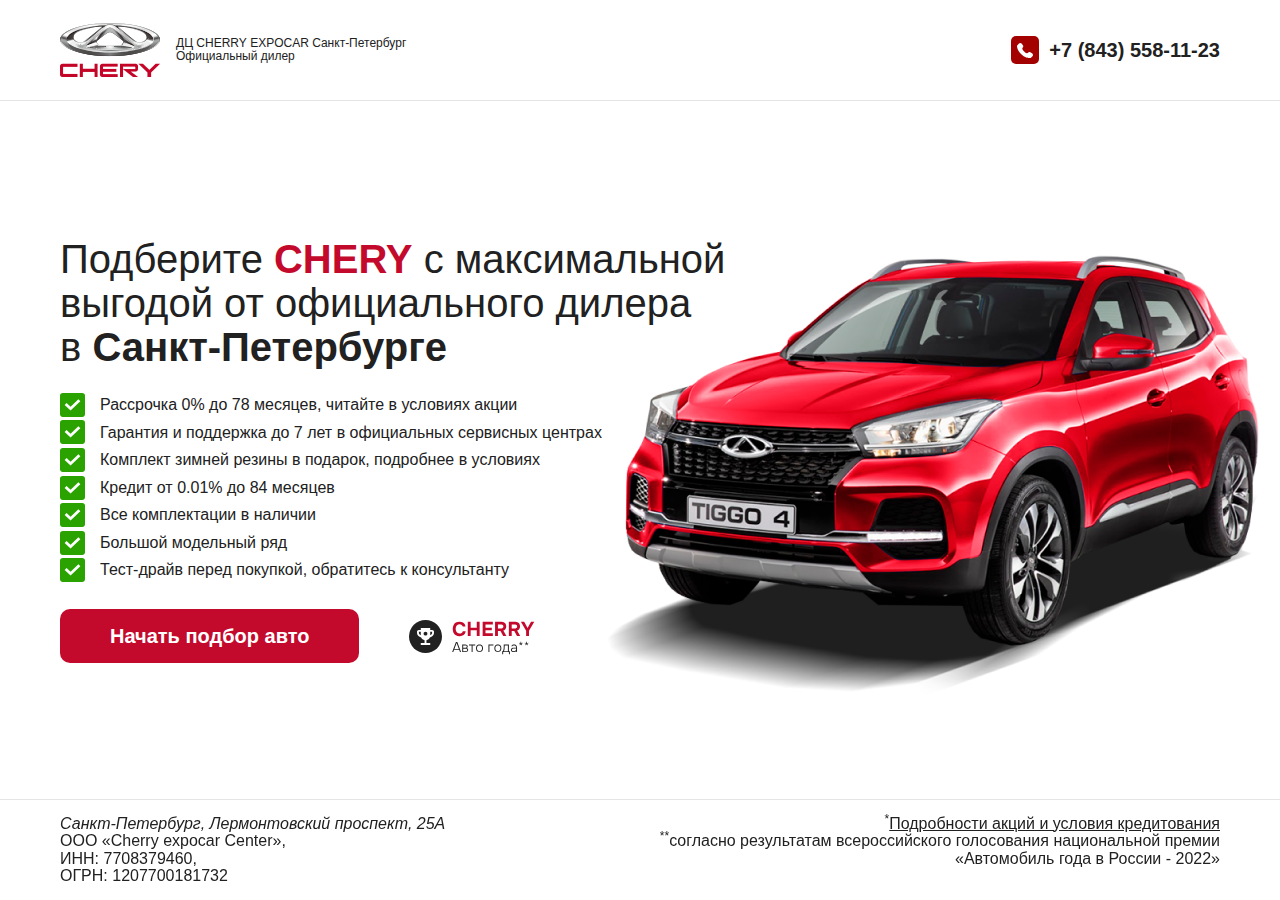
<file: index.html>
<!DOCTYPE html>
<html lang="ru">

<head>
  <meta charset="UTF-8">
  <meta name="viewport" content="width=device-width, initial-scale=1.0">
  <title>Подберите CHERY с максимальной выгодой от официального дилера в Санкт-Петербурге</title>

  <link rel="stylesheet" href="./libs/swiper-bundle.min.css">
  <link rel="stylesheet" href="./libs/simplebar.css">

  <link rel="stylesheet" href="./css/main.min.css">
  <link rel="stylesheet" href="./css/dark-theme-styles.min.css" media="(prefers-color-scheme: dark)">

</head>

<body>
  <header class="header">
    <div class="wrapper">
      <div class="header__grid">
        <a href="#" class="header__logotype">
          <img src="./img/logotype.png" alt="Логотип" width="100" loading="lazy">
        </a>
        <p class="header__description">ДЦ&nbsp;CHERRY&nbsp;EXPOCAR Санкт-Петербург
          Официальный&nbsp;дилер</p>

        <a class="header__phone" href="tel:+78435581123">
          <span class="header__phone-icon">
            <svg>
              <use href="./svg/icons-sprite.svg#icon-phone"></use>
            </svg>
          </span>

          <span class="header__phone-text">+7 (843) 558-11-23</span>
        </a>
      </div>
    </div>
  </header>
  <main>
    <section class="hero">
      <div class="wrapper">
        <div class="hero__grid">
          <div class="hero__grid-item">


            <h1 class="hero__title title">Подберите <span>CHERY</span> с максимальной выгодой от официального дилера
              в&nbsp;<b>Санкт-Петербурге</b>
            </h1>
            <ul class="hero__list">
              <li>Рассрочка 0% до 78 месяцев, читайте в условиях акции</li>
              <li>Гарантия и поддержка до 7 лет в официальных сервисных центрах</li>
              <li>Комплект зимней резины в подарок, подробнее в условиях</li>
              <li>Кредит от 0.01% до 84 месяцев</li>
              <li>Все комплектации в наличии</li>
              <li>Большой модельный ряд</li>
              <li>Тест-драйв перед покупкой, обратитесь к консультанту</li>
            </ul>

            <div class="hero__footer-group">
              <a href="#" class="hero__button button">Начать подбор авто</a>
              <img src="./img/reward.svg" alt="награда" width="126" loading="lazy">
            </div>

          </div>
          <div class="hero__grid-item">
            <div class="hero__image">
              <img src="./img/car.png" alt=" автомобиль" width="652" loading="lazy">
            </div>
          </div>
        </div>


      </div>
    </section>
  </main>
  <footer class="footer">
    <div class="wrapper">
      <div class="footer__grid">
        <div class="footer__grid-item">
          <address>Санкт-Петербург, Лермонтовский проспект, 25А</address>
          <p>ООО «Cherry expocar Center»,<br>
            ИНН: 7708379460,<br>
            ОГРН: 1207700181732</p>
        </div>
        <div class="footer__grid-item">
          <p><sup>*</sup><a href="#">Подробности акций и условия кредитования</a></p>
          <p><sup>**</sup>согласно результатам всероссийского голосования национальной премии «Автомобиль года в России - 2022»</p>
        </div>
      </div>




    </div>
  </footer>

  <!-- скрипты -->
  <script src="./libs/fslightbox.min.js"></script>
  <script src="./libs/simplebar.min.js"></script>
  <script src="./js/parts/modals.js"></script>
  <script src="./js/main.js"></script>
</body>

</html>
</file>
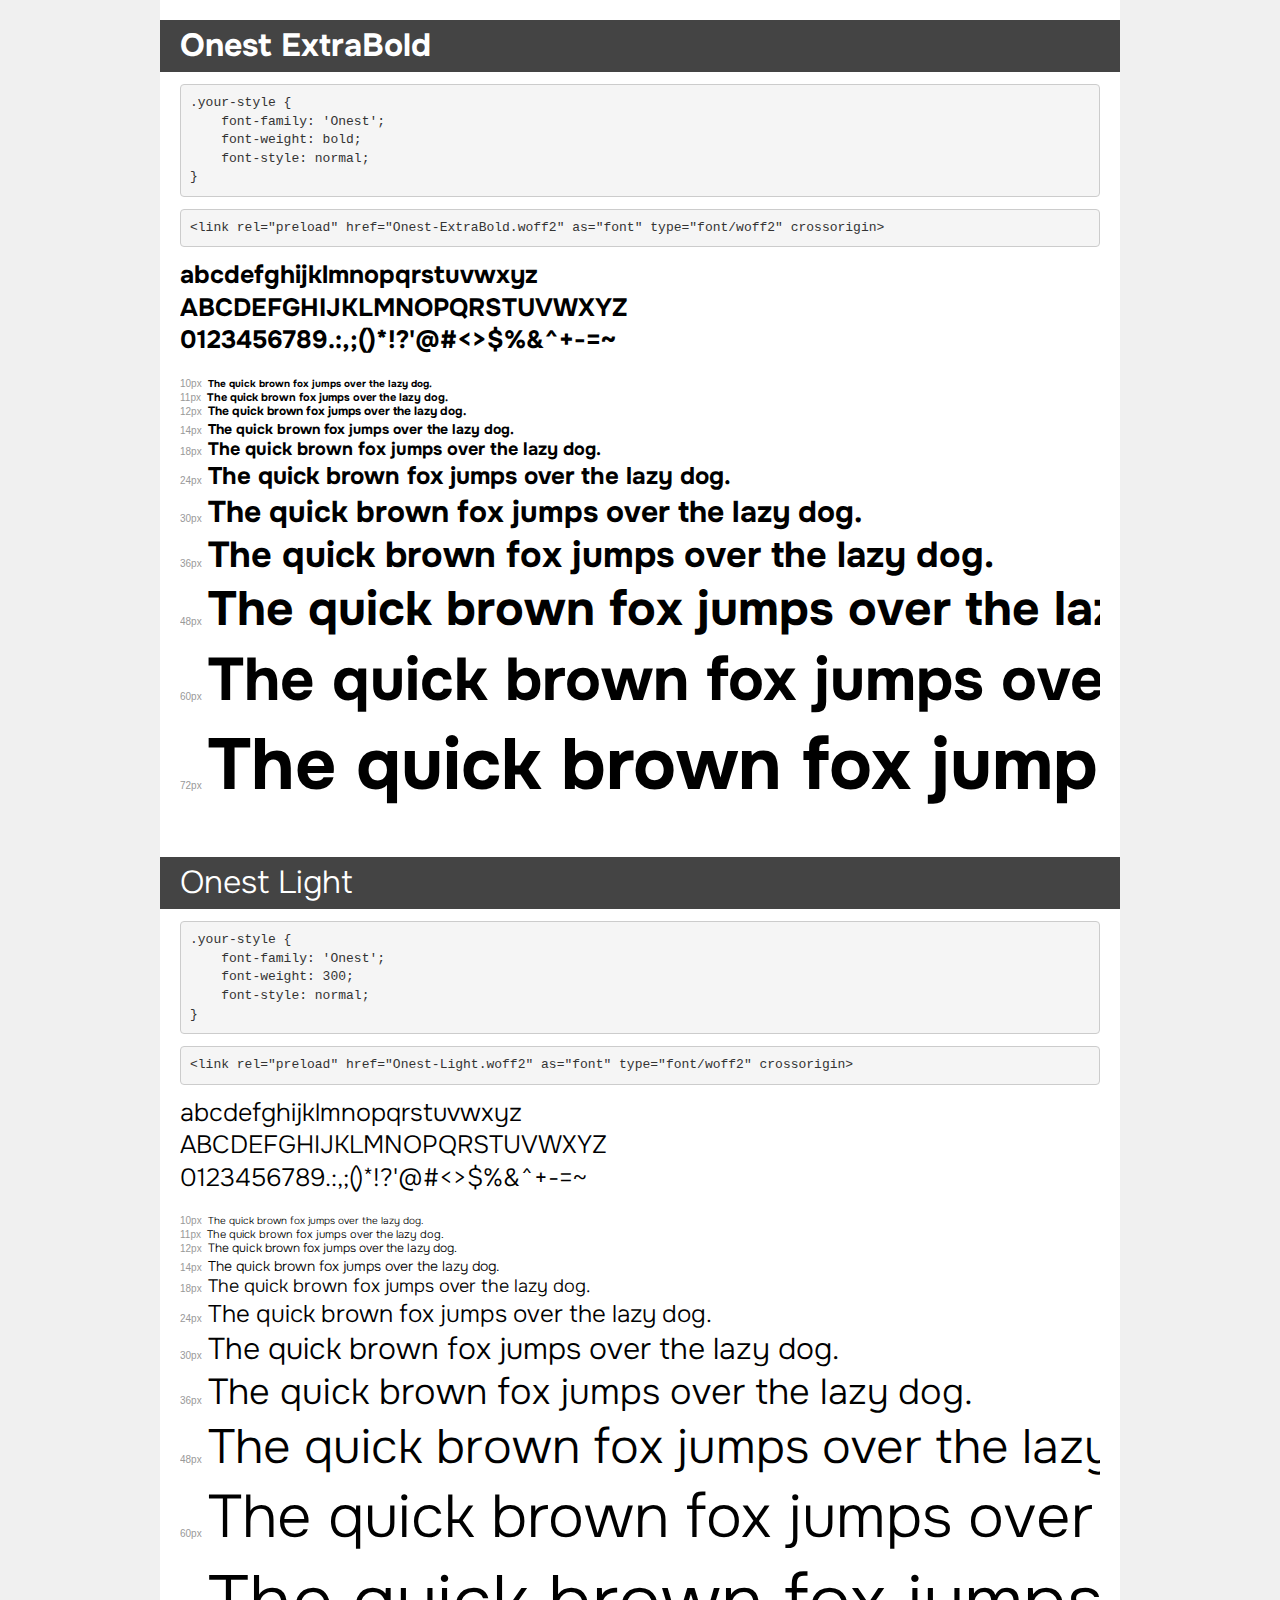
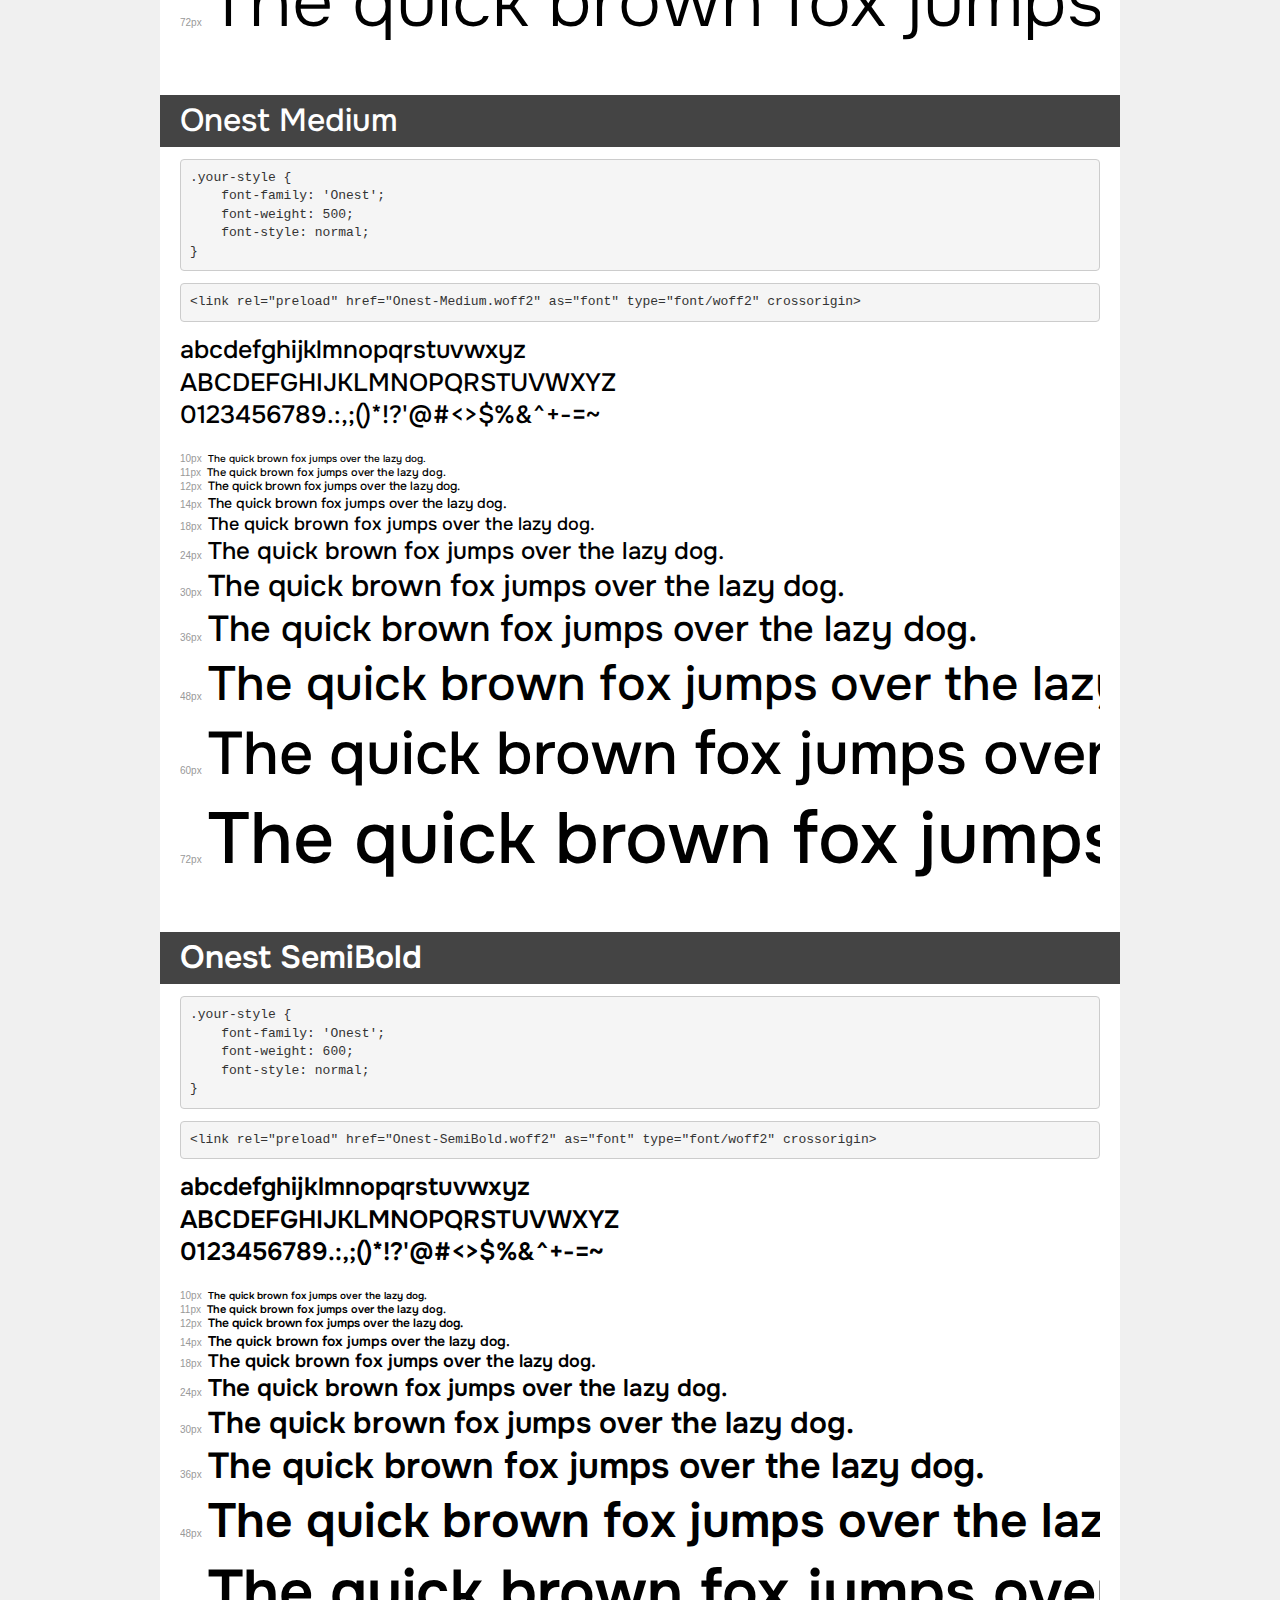
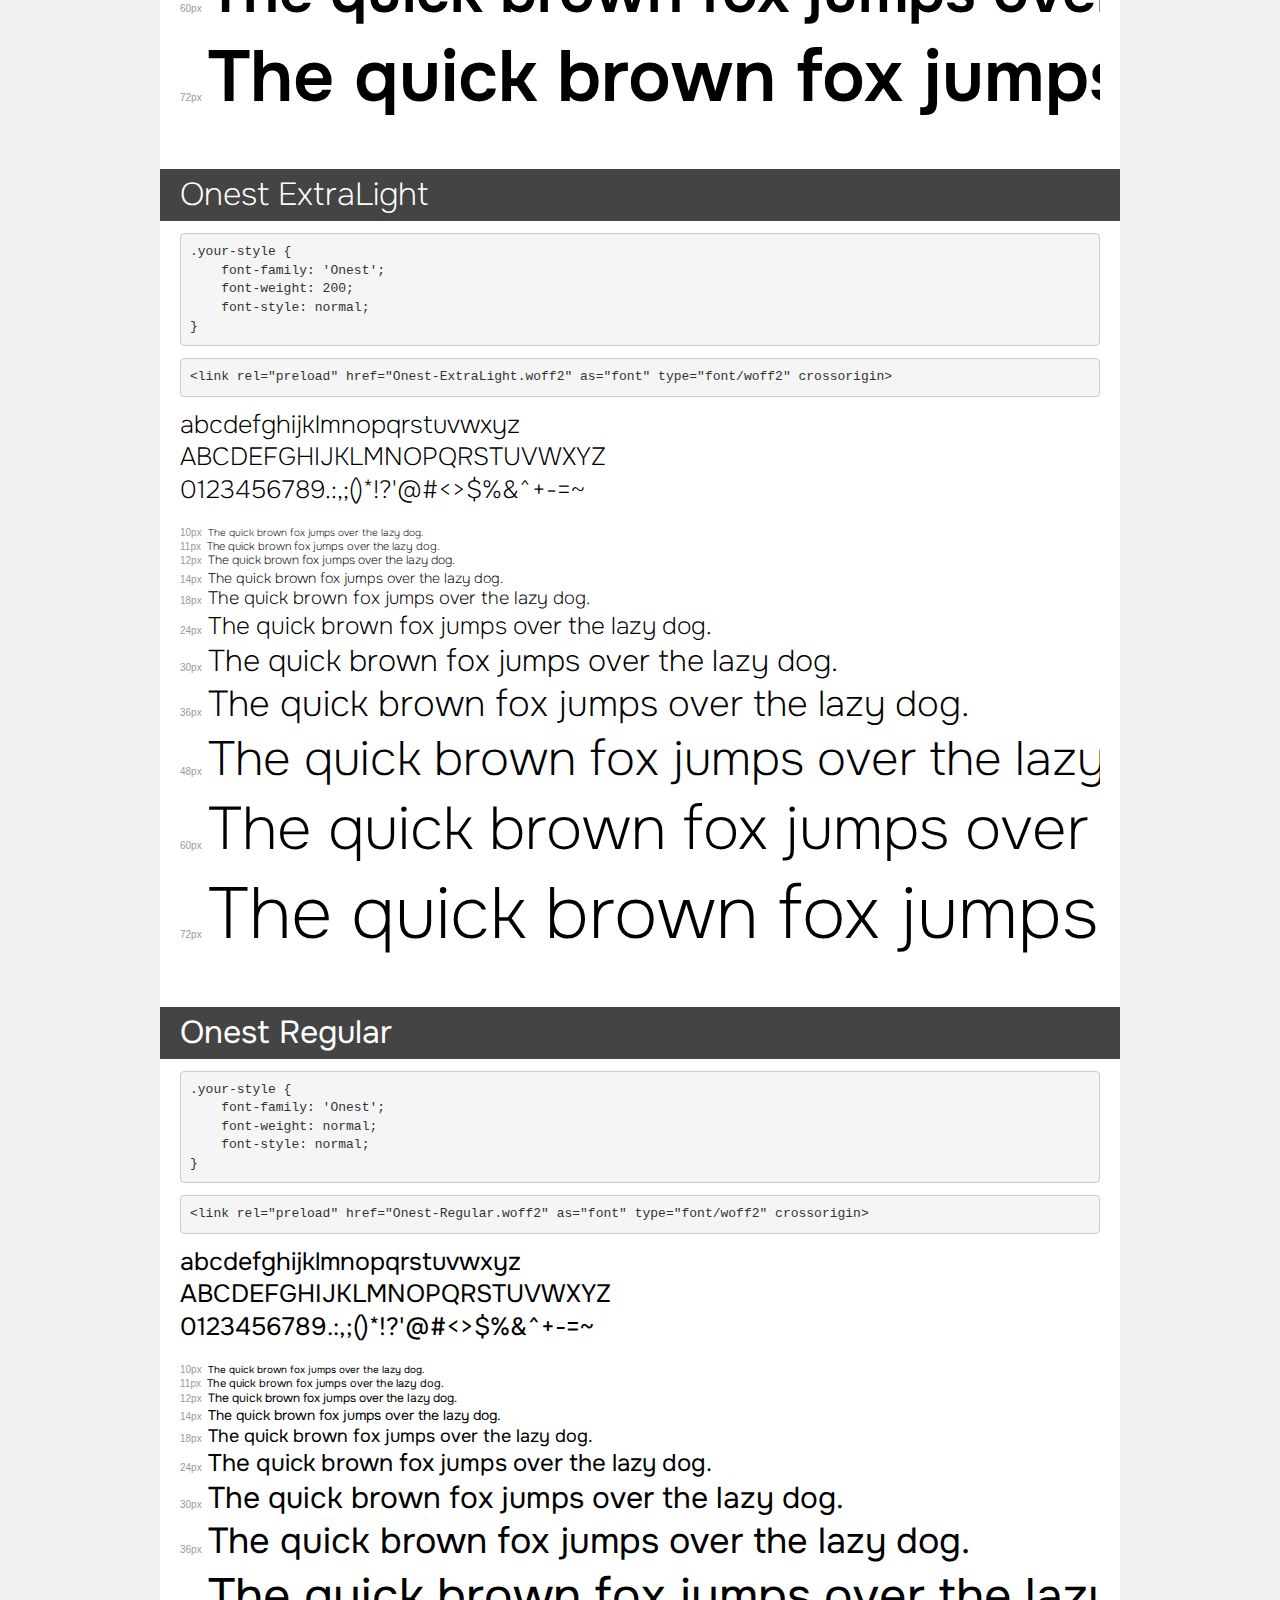
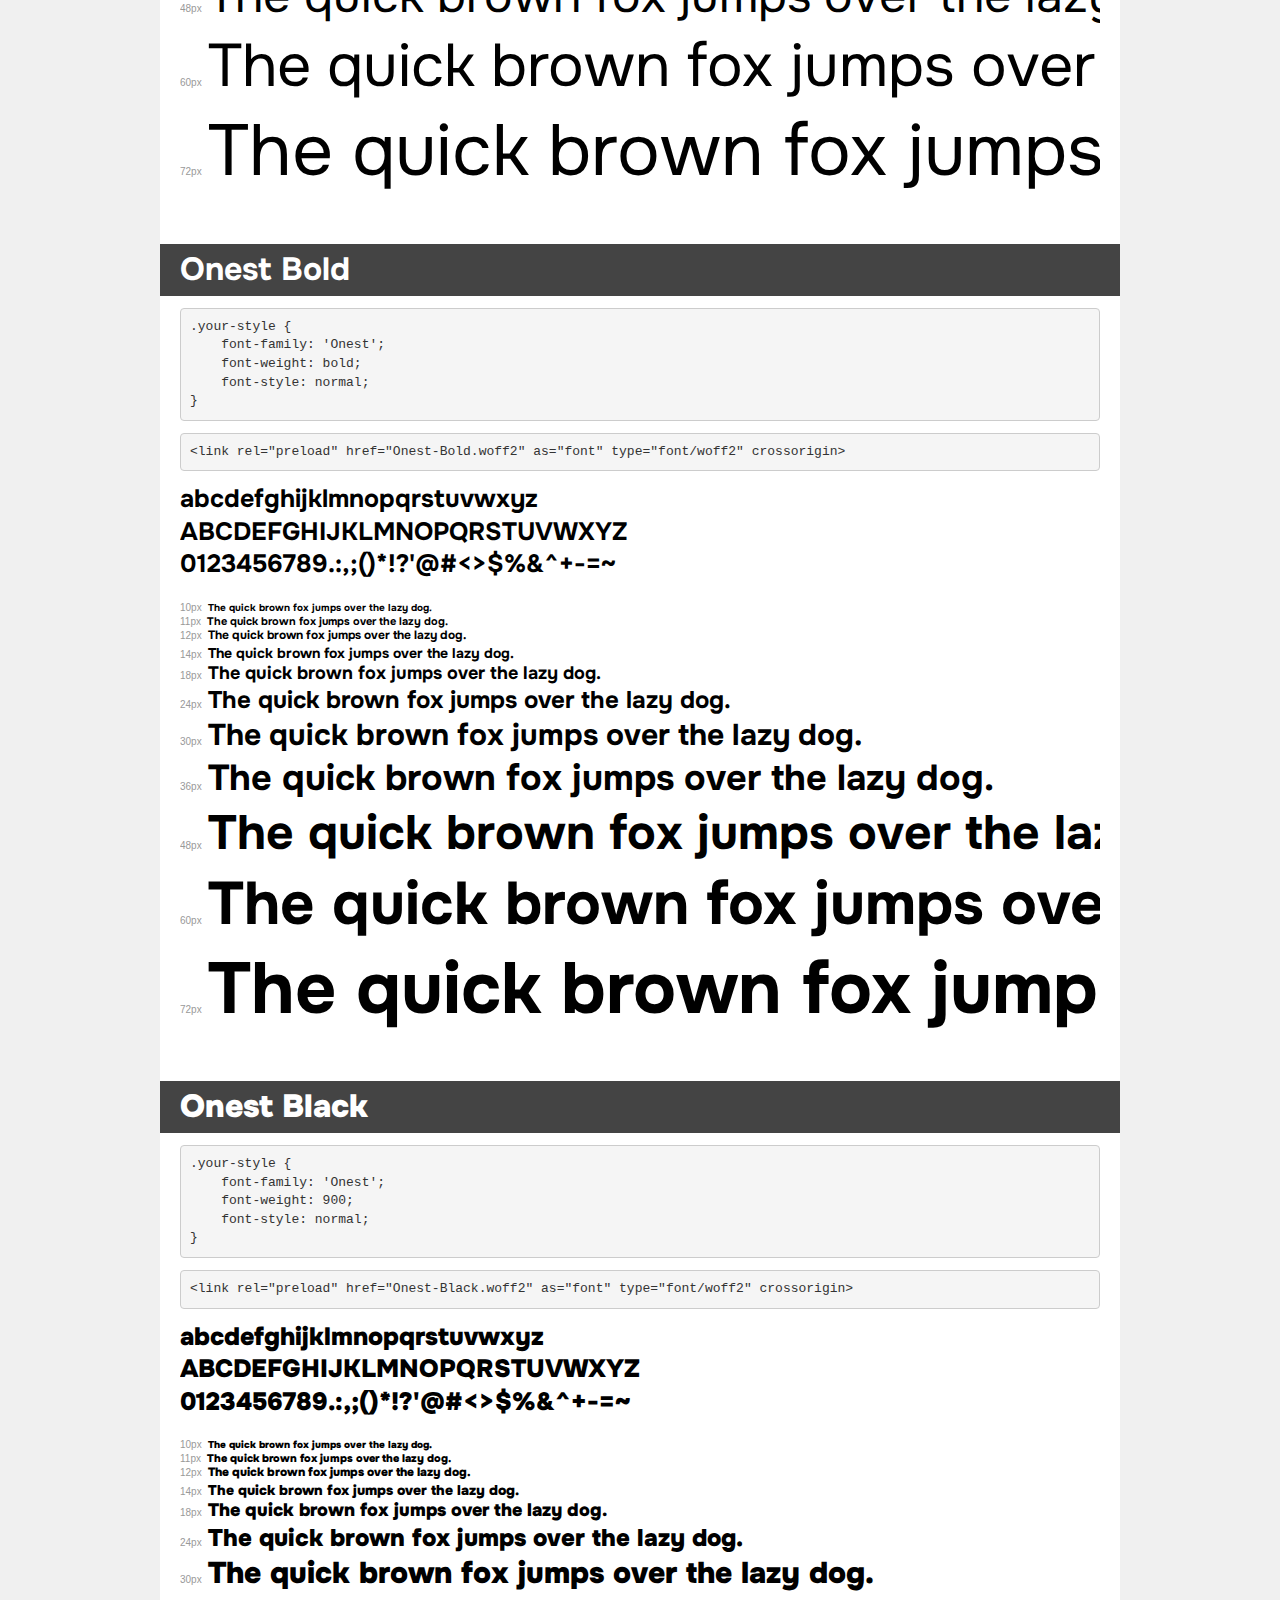
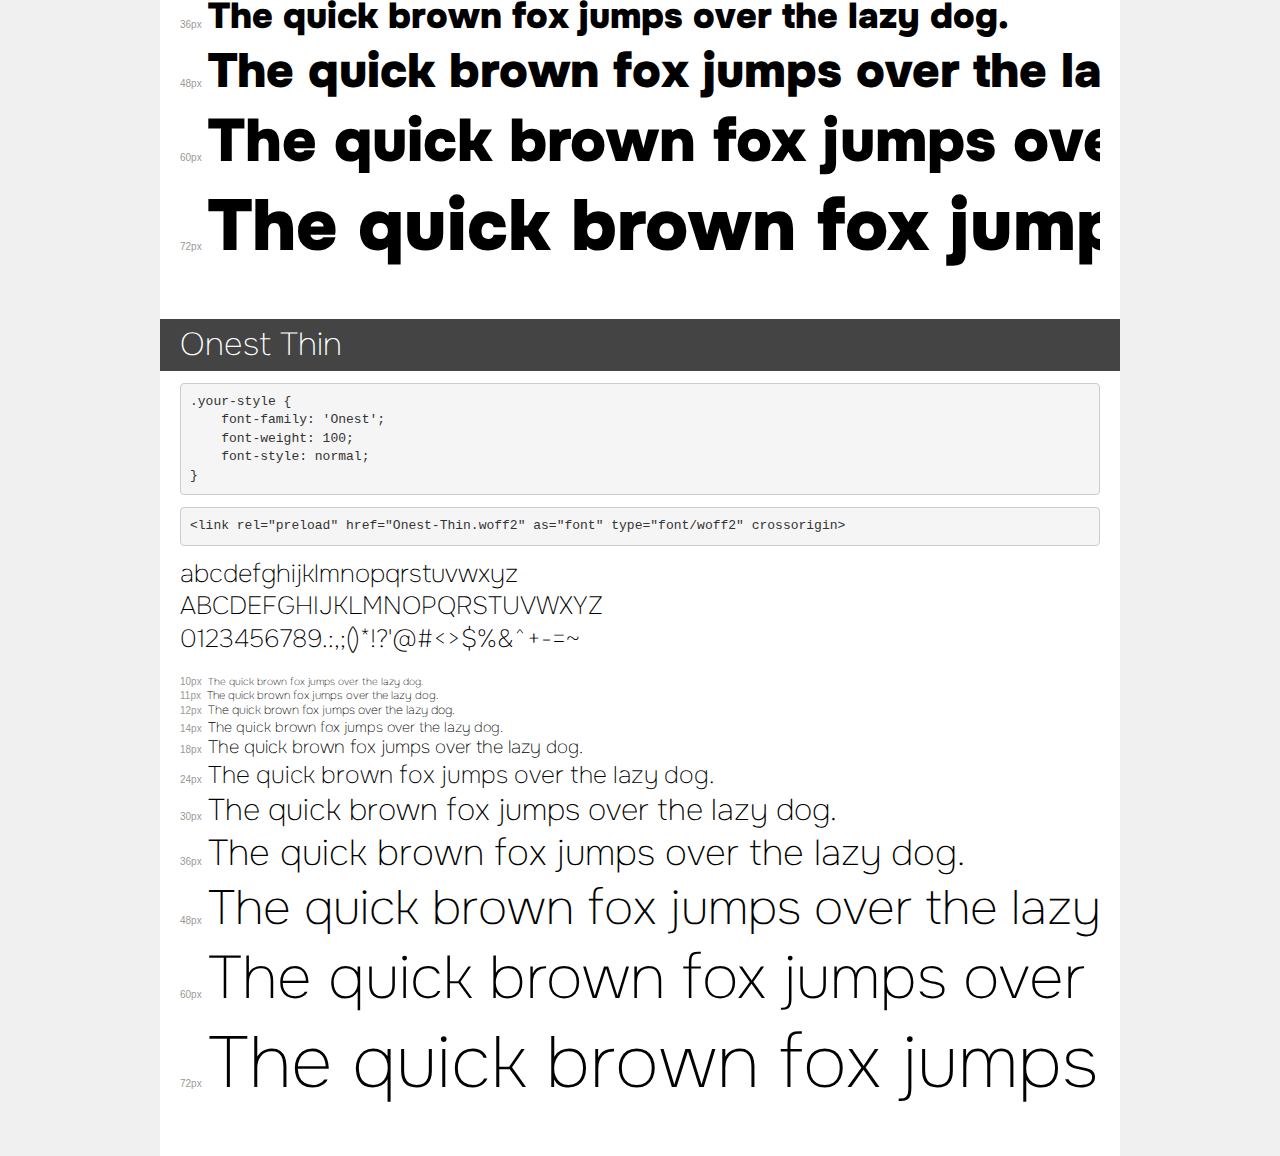
<file: fonts/Onest/demo.html>
<!DOCTYPE html>
<html lang="en">
<head>
    <meta charset="utf-8">
    <meta http-equiv="X-UA-Compatible" content="IE=edge">
    <meta name="viewport" content="width=device-width, initial-scale=1">
    <meta name="robots" content="noindex, noarchive">
    <meta name="format-detection" content="telephone=no">
    <title>Transfonter demo</title>
    <link href="stylesheet.css" rel="stylesheet">
    <style>
        /*
        http://meyerweb.com/eric/tools/css/reset/
        v2.0 | 20110126
        License: none (public domain)
        */
        html, body, div, span, applet, object, iframe,
        h1, h2, h3, h4, h5, h6, p, blockquote, pre,
        a, abbr, acronym, address, big, cite, code,
        del, dfn, em, img, ins, kbd, q, s, samp,
        small, strike, strong, sub, sup, tt, var,
        b, u, i, center,
        dl, dt, dd, ol, ul, li,
        fieldset, form, label, legend,
        table, caption, tbody, tfoot, thead, tr, th, td,
        article, aside, canvas, details, embed,
        figure, figcaption, footer, header, hgroup,
        menu, nav, output, ruby, section, summary,
        time, mark, audio, video {
            margin: 0;
            padding: 0;
            border: 0;
            font-size: 100%;
            font: inherit;
            vertical-align: baseline;
        }
        /* HTML5 display-role reset for older browsers */
        article, aside, details, figcaption, figure,
        footer, header, hgroup, menu, nav, section {
            display: block;
        }
        body {
            line-height: 1;
        }
        ol, ul {
            list-style: none;
        }
        blockquote, q {
            quotes: none;
        }
        blockquote:before, blockquote:after,
        q:before, q:after {
            content: '';
            content: none;
        }
        table {
            border-collapse: collapse;
            border-spacing: 0;
        }
        /* demo styles */
        body {
            background: #f0f0f0;
            color: #000;
        }
        .page {
            background: #fff;
            width: 920px;
            margin: 0 auto;
            padding: 20px 20px 0 20px;
            overflow: hidden;
        }
        .font-container {
            overflow-x: auto;
            overflow-y: hidden;
            margin-bottom: 40px;
            line-height: 1.3;
            white-space: nowrap;
            padding-bottom: 5px;
        }
        h1 {
            position: relative;
            background: #444;
            font-size: 32px;
            color: #fff;
            padding: 10px 20px;
            margin: 0 -20px 12px -20px;
        }
        .letters {
            font-size: 25px;
            margin-bottom: 20px;
        }
        .s10:before {
            content: '10px';
        }
        .s11:before {
            content: '11px';
        }
        .s12:before {
            content: '12px';
        }
        .s14:before {
            content: '14px';
        }
        .s18:before {
            content: '18px';
        }
        .s24:before {
            content: '24px';
        }
        .s30:before {
            content: '30px';
        }
        .s36:before {
            content: '36px';
        }
        .s48:before {
            content: '48px';
        }
        .s60:before {
            content: '60px';
        }
        .s72:before {
            content: '72px';
        }
        .s10:before, .s11:before, .s12:before, .s14:before,
        .s18:before, .s24:before, .s30:before, .s36:before,
        .s48:before, .s60:before, .s72:before {
            font-family: Arial, sans-serif;
            font-size: 10px;
            font-weight: normal;
            font-style: normal;
            color: #999;
            padding-right: 6px;
        }
        pre {
            display: block;
            padding: 9px;
            margin: 0 0 12px;
            font-family: Monaco, Menlo, Consolas, "Courier New", monospace;
            font-size: 13px;
            line-height: 1.428571429;
            color: #333;
            font-weight: normal;
            font-style: normal;
            background-color: #f5f5f5;
            border: 1px solid #ccc;
            overflow-x: auto;
            border-radius: 4px;
        }
        /* responsive */
        @media (max-width: 959px) {
            .page {
                width: auto;
                margin: 0;
            }
        }
    </style>
</head>
<body>
<div class="page">
    <div class="demo">
        <h1 style="font-family: 'Onest'; font-weight: bold; font-style: normal;">Onest ExtraBold</h1>
        <pre title="Usage">.your-style {
    font-family: 'Onest';
    font-weight: bold;
    font-style: normal;
}</pre>
        <pre title="Preload (optional)">
&lt;link rel=&quot;preload&quot; href=&quot;Onest-ExtraBold.woff2&quot; as=&quot;font&quot; type=&quot;font/woff2&quot; crossorigin&gt;</pre>
        <div class="font-container" style="font-family: 'Onest'; font-weight: bold; font-style: normal;">
            <p class="letters">
                abcdefghijklmnopqrstuvwxyz<br>
ABCDEFGHIJKLMNOPQRSTUVWXYZ<br>
                0123456789.:,;()*!?'@#&lt;&gt;$%&^+-=~
            </p>
            <p class="s10" style="font-size: 10px;">The quick brown fox jumps over the lazy dog.</p>
            <p class="s11" style="font-size: 11px;">The quick brown fox jumps over the lazy dog.</p>
            <p class="s12" style="font-size: 12px;">The quick brown fox jumps over the lazy dog.</p>
            <p class="s14" style="font-size: 14px;">The quick brown fox jumps over the lazy dog.</p>
            <p class="s18" style="font-size: 18px;">The quick brown fox jumps over the lazy dog.</p>
            <p class="s24" style="font-size: 24px;">The quick brown fox jumps over the lazy dog.</p>
            <p class="s30" style="font-size: 30px;">The quick brown fox jumps over the lazy dog.</p>
            <p class="s36" style="font-size: 36px;">The quick brown fox jumps over the lazy dog.</p>
            <p class="s48" style="font-size: 48px;">The quick brown fox jumps over the lazy dog.</p>
            <p class="s60" style="font-size: 60px;">The quick brown fox jumps over the lazy dog.</p>
            <p class="s72" style="font-size: 72px;">The quick brown fox jumps over the lazy dog.</p>
        </div>
    </div>

    <div class="demo">
        <h1 style="font-family: 'Onest'; font-weight: 300; font-style: normal;">Onest Light</h1>
        <pre title="Usage">.your-style {
    font-family: 'Onest';
    font-weight: 300;
    font-style: normal;
}</pre>
        <pre title="Preload (optional)">
&lt;link rel=&quot;preload&quot; href=&quot;Onest-Light.woff2&quot; as=&quot;font&quot; type=&quot;font/woff2&quot; crossorigin&gt;</pre>
        <div class="font-container" style="font-family: 'Onest'; font-weight: 300; font-style: normal;">
            <p class="letters">
                abcdefghijklmnopqrstuvwxyz<br>
ABCDEFGHIJKLMNOPQRSTUVWXYZ<br>
                0123456789.:,;()*!?'@#&lt;&gt;$%&^+-=~
            </p>
            <p class="s10" style="font-size: 10px;">The quick brown fox jumps over the lazy dog.</p>
            <p class="s11" style="font-size: 11px;">The quick brown fox jumps over the lazy dog.</p>
            <p class="s12" style="font-size: 12px;">The quick brown fox jumps over the lazy dog.</p>
            <p class="s14" style="font-size: 14px;">The quick brown fox jumps over the lazy dog.</p>
            <p class="s18" style="font-size: 18px;">The quick brown fox jumps over the lazy dog.</p>
            <p class="s24" style="font-size: 24px;">The quick brown fox jumps over the lazy dog.</p>
            <p class="s30" style="font-size: 30px;">The quick brown fox jumps over the lazy dog.</p>
            <p class="s36" style="font-size: 36px;">The quick brown fox jumps over the lazy dog.</p>
            <p class="s48" style="font-size: 48px;">The quick brown fox jumps over the lazy dog.</p>
            <p class="s60" style="font-size: 60px;">The quick brown fox jumps over the lazy dog.</p>
            <p class="s72" style="font-size: 72px;">The quick brown fox jumps over the lazy dog.</p>
        </div>
    </div>

    <div class="demo">
        <h1 style="font-family: 'Onest'; font-weight: 500; font-style: normal;">Onest Medium</h1>
        <pre title="Usage">.your-style {
    font-family: 'Onest';
    font-weight: 500;
    font-style: normal;
}</pre>
        <pre title="Preload (optional)">
&lt;link rel=&quot;preload&quot; href=&quot;Onest-Medium.woff2&quot; as=&quot;font&quot; type=&quot;font/woff2&quot; crossorigin&gt;</pre>
        <div class="font-container" style="font-family: 'Onest'; font-weight: 500; font-style: normal;">
            <p class="letters">
                abcdefghijklmnopqrstuvwxyz<br>
ABCDEFGHIJKLMNOPQRSTUVWXYZ<br>
                0123456789.:,;()*!?'@#&lt;&gt;$%&^+-=~
            </p>
            <p class="s10" style="font-size: 10px;">The quick brown fox jumps over the lazy dog.</p>
            <p class="s11" style="font-size: 11px;">The quick brown fox jumps over the lazy dog.</p>
            <p class="s12" style="font-size: 12px;">The quick brown fox jumps over the lazy dog.</p>
            <p class="s14" style="font-size: 14px;">The quick brown fox jumps over the lazy dog.</p>
            <p class="s18" style="font-size: 18px;">The quick brown fox jumps over the lazy dog.</p>
            <p class="s24" style="font-size: 24px;">The quick brown fox jumps over the lazy dog.</p>
            <p class="s30" style="font-size: 30px;">The quick brown fox jumps over the lazy dog.</p>
            <p class="s36" style="font-size: 36px;">The quick brown fox jumps over the lazy dog.</p>
            <p class="s48" style="font-size: 48px;">The quick brown fox jumps over the lazy dog.</p>
            <p class="s60" style="font-size: 60px;">The quick brown fox jumps over the lazy dog.</p>
            <p class="s72" style="font-size: 72px;">The quick brown fox jumps over the lazy dog.</p>
        </div>
    </div>

    <div class="demo">
        <h1 style="font-family: 'Onest'; font-weight: 600; font-style: normal;">Onest SemiBold</h1>
        <pre title="Usage">.your-style {
    font-family: 'Onest';
    font-weight: 600;
    font-style: normal;
}</pre>
        <pre title="Preload (optional)">
&lt;link rel=&quot;preload&quot; href=&quot;Onest-SemiBold.woff2&quot; as=&quot;font&quot; type=&quot;font/woff2&quot; crossorigin&gt;</pre>
        <div class="font-container" style="font-family: 'Onest'; font-weight: 600; font-style: normal;">
            <p class="letters">
                abcdefghijklmnopqrstuvwxyz<br>
ABCDEFGHIJKLMNOPQRSTUVWXYZ<br>
                0123456789.:,;()*!?'@#&lt;&gt;$%&^+-=~
            </p>
            <p class="s10" style="font-size: 10px;">The quick brown fox jumps over the lazy dog.</p>
            <p class="s11" style="font-size: 11px;">The quick brown fox jumps over the lazy dog.</p>
            <p class="s12" style="font-size: 12px;">The quick brown fox jumps over the lazy dog.</p>
            <p class="s14" style="font-size: 14px;">The quick brown fox jumps over the lazy dog.</p>
            <p class="s18" style="font-size: 18px;">The quick brown fox jumps over the lazy dog.</p>
            <p class="s24" style="font-size: 24px;">The quick brown fox jumps over the lazy dog.</p>
            <p class="s30" style="font-size: 30px;">The quick brown fox jumps over the lazy dog.</p>
            <p class="s36" style="font-size: 36px;">The quick brown fox jumps over the lazy dog.</p>
            <p class="s48" style="font-size: 48px;">The quick brown fox jumps over the lazy dog.</p>
            <p class="s60" style="font-size: 60px;">The quick brown fox jumps over the lazy dog.</p>
            <p class="s72" style="font-size: 72px;">The quick brown fox jumps over the lazy dog.</p>
        </div>
    </div>

    <div class="demo">
        <h1 style="font-family: 'Onest'; font-weight: 200; font-style: normal;">Onest ExtraLight</h1>
        <pre title="Usage">.your-style {
    font-family: 'Onest';
    font-weight: 200;
    font-style: normal;
}</pre>
        <pre title="Preload (optional)">
&lt;link rel=&quot;preload&quot; href=&quot;Onest-ExtraLight.woff2&quot; as=&quot;font&quot; type=&quot;font/woff2&quot; crossorigin&gt;</pre>
        <div class="font-container" style="font-family: 'Onest'; font-weight: 200; font-style: normal;">
            <p class="letters">
                abcdefghijklmnopqrstuvwxyz<br>
ABCDEFGHIJKLMNOPQRSTUVWXYZ<br>
                0123456789.:,;()*!?'@#&lt;&gt;$%&^+-=~
            </p>
            <p class="s10" style="font-size: 10px;">The quick brown fox jumps over the lazy dog.</p>
            <p class="s11" style="font-size: 11px;">The quick brown fox jumps over the lazy dog.</p>
            <p class="s12" style="font-size: 12px;">The quick brown fox jumps over the lazy dog.</p>
            <p class="s14" style="font-size: 14px;">The quick brown fox jumps over the lazy dog.</p>
            <p class="s18" style="font-size: 18px;">The quick brown fox jumps over the lazy dog.</p>
            <p class="s24" style="font-size: 24px;">The quick brown fox jumps over the lazy dog.</p>
            <p class="s30" style="font-size: 30px;">The quick brown fox jumps over the lazy dog.</p>
            <p class="s36" style="font-size: 36px;">The quick brown fox jumps over the lazy dog.</p>
            <p class="s48" style="font-size: 48px;">The quick brown fox jumps over the lazy dog.</p>
            <p class="s60" style="font-size: 60px;">The quick brown fox jumps over the lazy dog.</p>
            <p class="s72" style="font-size: 72px;">The quick brown fox jumps over the lazy dog.</p>
        </div>
    </div>

    <div class="demo">
        <h1 style="font-family: 'Onest'; font-weight: normal; font-style: normal;">Onest Regular</h1>
        <pre title="Usage">.your-style {
    font-family: 'Onest';
    font-weight: normal;
    font-style: normal;
}</pre>
        <pre title="Preload (optional)">
&lt;link rel=&quot;preload&quot; href=&quot;Onest-Regular.woff2&quot; as=&quot;font&quot; type=&quot;font/woff2&quot; crossorigin&gt;</pre>
        <div class="font-container" style="font-family: 'Onest'; font-weight: normal; font-style: normal;">
            <p class="letters">
                abcdefghijklmnopqrstuvwxyz<br>
ABCDEFGHIJKLMNOPQRSTUVWXYZ<br>
                0123456789.:,;()*!?'@#&lt;&gt;$%&^+-=~
            </p>
            <p class="s10" style="font-size: 10px;">The quick brown fox jumps over the lazy dog.</p>
            <p class="s11" style="font-size: 11px;">The quick brown fox jumps over the lazy dog.</p>
            <p class="s12" style="font-size: 12px;">The quick brown fox jumps over the lazy dog.</p>
            <p class="s14" style="font-size: 14px;">The quick brown fox jumps over the lazy dog.</p>
            <p class="s18" style="font-size: 18px;">The quick brown fox jumps over the lazy dog.</p>
            <p class="s24" style="font-size: 24px;">The quick brown fox jumps over the lazy dog.</p>
            <p class="s30" style="font-size: 30px;">The quick brown fox jumps over the lazy dog.</p>
            <p class="s36" style="font-size: 36px;">The quick brown fox jumps over the lazy dog.</p>
            <p class="s48" style="font-size: 48px;">The quick brown fox jumps over the lazy dog.</p>
            <p class="s60" style="font-size: 60px;">The quick brown fox jumps over the lazy dog.</p>
            <p class="s72" style="font-size: 72px;">The quick brown fox jumps over the lazy dog.</p>
        </div>
    </div>

    <div class="demo">
        <h1 style="font-family: 'Onest'; font-weight: bold; font-style: normal;">Onest Bold</h1>
        <pre title="Usage">.your-style {
    font-family: 'Onest';
    font-weight: bold;
    font-style: normal;
}</pre>
        <pre title="Preload (optional)">
&lt;link rel=&quot;preload&quot; href=&quot;Onest-Bold.woff2&quot; as=&quot;font&quot; type=&quot;font/woff2&quot; crossorigin&gt;</pre>
        <div class="font-container" style="font-family: 'Onest'; font-weight: bold; font-style: normal;">
            <p class="letters">
                abcdefghijklmnopqrstuvwxyz<br>
ABCDEFGHIJKLMNOPQRSTUVWXYZ<br>
                0123456789.:,;()*!?'@#&lt;&gt;$%&^+-=~
            </p>
            <p class="s10" style="font-size: 10px;">The quick brown fox jumps over the lazy dog.</p>
            <p class="s11" style="font-size: 11px;">The quick brown fox jumps over the lazy dog.</p>
            <p class="s12" style="font-size: 12px;">The quick brown fox jumps over the lazy dog.</p>
            <p class="s14" style="font-size: 14px;">The quick brown fox jumps over the lazy dog.</p>
            <p class="s18" style="font-size: 18px;">The quick brown fox jumps over the lazy dog.</p>
            <p class="s24" style="font-size: 24px;">The quick brown fox jumps over the lazy dog.</p>
            <p class="s30" style="font-size: 30px;">The quick brown fox jumps over the lazy dog.</p>
            <p class="s36" style="font-size: 36px;">The quick brown fox jumps over the lazy dog.</p>
            <p class="s48" style="font-size: 48px;">The quick brown fox jumps over the lazy dog.</p>
            <p class="s60" style="font-size: 60px;">The quick brown fox jumps over the lazy dog.</p>
            <p class="s72" style="font-size: 72px;">The quick brown fox jumps over the lazy dog.</p>
        </div>
    </div>

    <div class="demo">
        <h1 style="font-family: 'Onest'; font-weight: 900; font-style: normal;">Onest Black</h1>
        <pre title="Usage">.your-style {
    font-family: 'Onest';
    font-weight: 900;
    font-style: normal;
}</pre>
        <pre title="Preload (optional)">
&lt;link rel=&quot;preload&quot; href=&quot;Onest-Black.woff2&quot; as=&quot;font&quot; type=&quot;font/woff2&quot; crossorigin&gt;</pre>
        <div class="font-container" style="font-family: 'Onest'; font-weight: 900; font-style: normal;">
            <p class="letters">
                abcdefghijklmnopqrstuvwxyz<br>
ABCDEFGHIJKLMNOPQRSTUVWXYZ<br>
                0123456789.:,;()*!?'@#&lt;&gt;$%&^+-=~
            </p>
            <p class="s10" style="font-size: 10px;">The quick brown fox jumps over the lazy dog.</p>
            <p class="s11" style="font-size: 11px;">The quick brown fox jumps over the lazy dog.</p>
            <p class="s12" style="font-size: 12px;">The quick brown fox jumps over the lazy dog.</p>
            <p class="s14" style="font-size: 14px;">The quick brown fox jumps over the lazy dog.</p>
            <p class="s18" style="font-size: 18px;">The quick brown fox jumps over the lazy dog.</p>
            <p class="s24" style="font-size: 24px;">The quick brown fox jumps over the lazy dog.</p>
            <p class="s30" style="font-size: 30px;">The quick brown fox jumps over the lazy dog.</p>
            <p class="s36" style="font-size: 36px;">The quick brown fox jumps over the lazy dog.</p>
            <p class="s48" style="font-size: 48px;">The quick brown fox jumps over the lazy dog.</p>
            <p class="s60" style="font-size: 60px;">The quick brown fox jumps over the lazy dog.</p>
            <p class="s72" style="font-size: 72px;">The quick brown fox jumps over the lazy dog.</p>
        </div>
    </div>

    <div class="demo">
        <h1 style="font-family: 'Onest'; font-weight: 100; font-style: normal;">Onest Thin</h1>
        <pre title="Usage">.your-style {
    font-family: 'Onest';
    font-weight: 100;
    font-style: normal;
}</pre>
        <pre title="Preload (optional)">
&lt;link rel=&quot;preload&quot; href=&quot;Onest-Thin.woff2&quot; as=&quot;font&quot; type=&quot;font/woff2&quot; crossorigin&gt;</pre>
        <div class="font-container" style="font-family: 'Onest'; font-weight: 100; font-style: normal;">
            <p class="letters">
                abcdefghijklmnopqrstuvwxyz<br>
ABCDEFGHIJKLMNOPQRSTUVWXYZ<br>
                0123456789.:,;()*!?'@#&lt;&gt;$%&^+-=~
            </p>
            <p class="s10" style="font-size: 10px;">The quick brown fox jumps over the lazy dog.</p>
            <p class="s11" style="font-size: 11px;">The quick brown fox jumps over the lazy dog.</p>
            <p class="s12" style="font-size: 12px;">The quick brown fox jumps over the lazy dog.</p>
            <p class="s14" style="font-size: 14px;">The quick brown fox jumps over the lazy dog.</p>
            <p class="s18" style="font-size: 18px;">The quick brown fox jumps over the lazy dog.</p>
            <p class="s24" style="font-size: 24px;">The quick brown fox jumps over the lazy dog.</p>
            <p class="s30" style="font-size: 30px;">The quick brown fox jumps over the lazy dog.</p>
            <p class="s36" style="font-size: 36px;">The quick brown fox jumps over the lazy dog.</p>
            <p class="s48" style="font-size: 48px;">The quick brown fox jumps over the lazy dog.</p>
            <p class="s60" style="font-size: 60px;">The quick brown fox jumps over the lazy dog.</p>
            <p class="s72" style="font-size: 72px;">The quick brown fox jumps over the lazy dog.</p>
        </div>
    </div>

</div>
</body>
</html>
</file>
<file: libs/simplebar.css>
[data-simplebar] {
  position: relative;
  flex-direction: column;
  flex-wrap: wrap;
  justify-content: flex-start;
  align-content: flex-start;
  align-items: flex-start;
}

.simplebar-wrapper {
  overflow: hidden;
  width: inherit;
  height: inherit;
  max-width: inherit;
  max-height: inherit;
}

.simplebar-mask {
  direction: inherit;
  position: absolute;
  overflow: hidden;
  padding: 0;
  margin: 0;
  left: 0;
  top: 0;
  bottom: 0;
  right: 0;
  width: auto !important;
  height: auto !important;
  z-index: 0;
}

.simplebar-offset {
  direction: inherit !important;
  box-sizing: inherit !important;
  resize: none !important;
  position: absolute;
  top: 0;
  left: 0;
  bottom: 0;
  right: 0;
  padding: 0;
  margin: 0;
  -webkit-overflow-scrolling: touch;
}

.simplebar-content-wrapper {
  direction: inherit;
  box-sizing: border-box !important;
  position: relative;
  display: block;
  height: 100%; /* Required for horizontal native scrollbar to not appear if parent is taller than natural height */
  width: auto;
  max-width: 100%; /* Not required for horizontal scroll to trigger */
  max-height: 100%; /* Needed for vertical scroll to trigger */
  overflow: auto;
  scrollbar-width: none;
  -ms-overflow-style: none;
}

.simplebar-content-wrapper::-webkit-scrollbar,
.simplebar-hide-scrollbar::-webkit-scrollbar {
  display: none;
  width: 0;
  height: 0;
}

.simplebar-content:before,
.simplebar-content:after {
  content: ' ';
  display: table;
}

.simplebar-placeholder {
  max-height: 100%;
  max-width: 100%;
  width: 100%;
  pointer-events: none;
}

.simplebar-height-auto-observer-wrapper {
  box-sizing: inherit !important;
  height: 100%;
  width: 100%;
  max-width: 1px;
  position: relative;
  float: left;
  max-height: 1px;
  overflow: hidden;
  z-index: -1;
  padding: 0;
  margin: 0;
  pointer-events: none;
  flex-grow: inherit;
  flex-shrink: 0;
  flex-basis: 0;
}

.simplebar-height-auto-observer {
  box-sizing: inherit;
  display: block;
  opacity: 0;
  position: absolute;
  top: 0;
  left: 0;
  height: 1000%;
  width: 1000%;
  min-height: 1px;
  min-width: 1px;
  overflow: hidden;
  pointer-events: none;
  z-index: -1;
}

.simplebar-track {
  z-index: 1;
  position: absolute;
  right: 0;
  bottom: 0;
  pointer-events: none;
  overflow: hidden;
}

[data-simplebar].simplebar-dragging {
  pointer-events: none;
  -webkit-touch-callout: none;
  -webkit-user-select: none;
  -khtml-user-select: none;
  -moz-user-select: none;
  -ms-user-select: none;
  user-select: none;
}

[data-simplebar].simplebar-dragging .simplebar-content {
  pointer-events: none;
  -webkit-touch-callout: none;
  -webkit-user-select: none;
  -khtml-user-select: none;
  -moz-user-select: none;
  -ms-user-select: none;
  user-select: none;
}

[data-simplebar].simplebar-dragging .simplebar-track {
  pointer-events: all;
}

.simplebar-scrollbar {
  position: absolute;
  left: 0;
  right: 0;
  min-height: 10px;
}

.simplebar-scrollbar:before {
  position: absolute;
  content: '';
  background: black;
  border-radius: 7px;
  left: 2px;
  right: 2px;
  opacity: 0;
  transition: opacity 0.2s 0.5s linear;
}

.simplebar-scrollbar.simplebar-visible:before {
  opacity: 0.5;
  transition-delay: 0s;
  transition-duration: 0s;
}

.simplebar-track.simplebar-vertical {
  top: 0;
  width: 11px;
}

.simplebar-scrollbar:before {
  top: 2px;
  bottom: 2px;
  left: 2px;
  right: 2px;
}

.simplebar-track.simplebar-horizontal {
  left: 0;
  height: 11px;
}

.simplebar-track.simplebar-horizontal .simplebar-scrollbar {
  right: auto;
  left: 0;
  top: 0;
  bottom: 0;
  min-height: 0;
  min-width: 10px;
  width: auto;
}

/* Rtl support */
[data-simplebar-direction='rtl'] .simplebar-track.simplebar-vertical {
  right: auto;
  left: 0;
}

.simplebar-dummy-scrollbar-size {
  direction: rtl;
  position: fixed;
  opacity: 0;
  visibility: hidden;
  height: 500px;
  width: 500px;
  overflow-y: hidden;
  overflow-x: scroll;
  -ms-overflow-style: scrollbar !important;
}

.simplebar-dummy-scrollbar-size > div {
  width: 200%;
  height: 200%;
  margin: 10px 0;
}

.simplebar-hide-scrollbar {
  position: fixed;
  left: 0;
  visibility: hidden;
  overflow-y: scroll;
  scrollbar-width: none;
  -ms-overflow-style: none;
}
</file>
<file: fonts/Onest/stylesheet.css>
@font-face {
    font-family: 'Onest';
    src: url('Onest-ExtraBold.eot');
    src: local('Onest ExtraBold'), local('Onest-ExtraBold'),
        url('Onest-ExtraBold.eot?#iefix') format('embedded-opentype'),
        url('Onest-ExtraBold.woff2') format('woff2'),
        url('Onest-ExtraBold.woff') format('woff'),
        url('Onest-ExtraBold.ttf') format('truetype');
    font-weight: bold;
    font-style: normal;
    font-display: swap;
}

@font-face {
    font-family: 'Onest';
    src: url('Onest-Light.eot');
    src: local('Onest Light'), local('Onest-Light'),
        url('Onest-Light.eot?#iefix') format('embedded-opentype'),
        url('Onest-Light.woff2') format('woff2'),
        url('Onest-Light.woff') format('woff'),
        url('Onest-Light.ttf') format('truetype');
    font-weight: 300;
    font-style: normal;
    font-display: swap;
}

@font-face {
    font-family: 'Onest';
    src: url('Onest-Medium.eot');
    src: local('Onest Medium'), local('Onest-Medium'),
        url('Onest-Medium.eot?#iefix') format('embedded-opentype'),
        url('Onest-Medium.woff2') format('woff2'),
        url('Onest-Medium.woff') format('woff'),
        url('Onest-Medium.ttf') format('truetype');
    font-weight: 500;
    font-style: normal;
    font-display: swap;
}

@font-face {
    font-family: 'Onest';
    src: url('Onest-SemiBold.eot');
    src: local('Onest SemiBold'), local('Onest-SemiBold'),
        url('Onest-SemiBold.eot?#iefix') format('embedded-opentype'),
        url('Onest-SemiBold.woff2') format('woff2'),
        url('Onest-SemiBold.woff') format('woff'),
        url('Onest-SemiBold.ttf') format('truetype');
    font-weight: 600;
    font-style: normal;
    font-display: swap;
}

@font-face {
    font-family: 'Onest';
    src: url('Onest-ExtraLight.eot');
    src: local('Onest ExtraLight'), local('Onest-ExtraLight'),
        url('Onest-ExtraLight.eot?#iefix') format('embedded-opentype'),
        url('Onest-ExtraLight.woff2') format('woff2'),
        url('Onest-ExtraLight.woff') format('woff'),
        url('Onest-ExtraLight.ttf') format('truetype');
    font-weight: 200;
    font-style: normal;
    font-display: swap;
}

@font-face {
    font-family: 'Onest';
    src: url('Onest-Regular.eot');
    src: local('Onest Regular'), local('Onest-Regular'),
        url('Onest-Regular.eot?#iefix') format('embedded-opentype'),
        url('Onest-Regular.woff2') format('woff2'),
        url('Onest-Regular.woff') format('woff'),
        url('Onest-Regular.ttf') format('truetype');
    font-weight: normal;
    font-style: normal;
    font-display: swap;
}

@font-face {
    font-family: 'Onest';
    src: url('Onest-Bold.eot');
    src: local('Onest Bold'), local('Onest-Bold'),
        url('Onest-Bold.eot?#iefix') format('embedded-opentype'),
        url('Onest-Bold.woff2') format('woff2'),
        url('Onest-Bold.woff') format('woff'),
        url('Onest-Bold.ttf') format('truetype');
    font-weight: bold;
    font-style: normal;
    font-display: swap;
}

@font-face {
    font-family: 'Onest';
    src: url('Onest-Black.eot');
    src: local('Onest Black'), local('Onest-Black'),
        url('Onest-Black.eot?#iefix') format('embedded-opentype'),
        url('Onest-Black.woff2') format('woff2'),
        url('Onest-Black.woff') format('woff'),
        url('Onest-Black.ttf') format('truetype');
    font-weight: 900;
    font-style: normal;
    font-display: swap;
}

@font-face {
    font-family: 'Onest';
    src: url('Onest-Thin.eot');
    src: local('Onest Thin'), local('Onest-Thin'),
        url('Onest-Thin.eot?#iefix') format('embedded-opentype'),
        url('Onest-Thin.woff2') format('woff2'),
        url('Onest-Thin.woff') format('woff'),
        url('Onest-Thin.ttf') format('truetype');
    font-weight: 100;
    font-style: normal;
    font-display: swap;
}
</file>
<file: css/main.min.css>
/*! normalize.css v8.0.1 | MIT License | github.com/necolas/normalize.css */html{line-height:1.15;-webkit-text-size-adjust:100%}body{margin:0}main{display:block}h1{font-size:2em;margin:.67em 0}hr{box-sizing:content-box;height:0;overflow:visible}pre{font-family:monospace,monospace;font-size:1em}a{background-color:rgba(0,0,0,0)}abbr[title]{border-bottom:none;text-decoration:underline;text-decoration:underline dotted}b,strong{font-weight:bolder}code,kbd,samp{font-family:monospace,monospace;font-size:1em}small{font-size:80%}sub,sup{font-size:75%;line-height:0;position:relative;vertical-align:baseline}sub{bottom:-0.25em}sup{top:-0.5em}img{border-style:none}button,input,optgroup,select,textarea{font-family:inherit;font-size:100%;line-height:1.15;margin:0}button,input{overflow:visible}button,select{text-transform:none}button,[type=button],[type=reset],[type=submit]{-webkit-appearance:button}button::-moz-focus-inner,[type=button]::-moz-focus-inner,[type=reset]::-moz-focus-inner,[type=submit]::-moz-focus-inner{border-style:none;padding:0}button:-moz-focusring,[type=button]:-moz-focusring,[type=reset]:-moz-focusring,[type=submit]:-moz-focusring{outline:1px dotted ButtonText}fieldset{padding:.35em .75em .625em}legend{box-sizing:border-box;color:inherit;display:table;max-width:100%;padding:0;white-space:normal}progress{vertical-align:baseline}textarea{overflow:auto}[type=checkbox],[type=radio]{box-sizing:border-box;padding:0}[type=number]::-webkit-inner-spin-button,[type=number]::-webkit-outer-spin-button{height:auto}[type=search]{-webkit-appearance:textfield;outline-offset:-2px}[type=search]::-webkit-search-decoration{-webkit-appearance:none}::-webkit-file-upload-button{-webkit-appearance:button;font:inherit}details{display:block}summary{display:list-item}template{display:none}[hidden]{display:none}@font-face{font-family:"Honest";src:url(../fonts/Onest-Black.woff2) format("woff2");font-weight:900;font-style:normal;font-display:swap}@font-face{font-family:"Honest";src:url(../fonts/Honest-Bold.woff2) format("woff2");font-weight:700;font-style:normal;font-display:swap}@font-face{font-family:"Honest";src:url(../fonts/Honest-ExtraBold.woff2) format("woff2");font-weight:800;font-style:normal;font-display:swap}@font-face{font-family:"Honest";src:url(../fonts/Onest-ExtraLight.woff2) format("woff2");font-weight:200;font-style:normal;font-display:swap}@font-face{font-family:"Honest";src:url(../fonts/Onest-Light.woff2) format("woff2");font-weight:300;font-style:normal;font-display:swap}@font-face{font-family:"Honest";src:url(../fonts/Onest-Medium.woff2) format("woff2");font-weight:500;font-style:normal;font-display:swap}@font-face{font-family:"Honest";src:url(../fonts/Honest-Regular.woff2) format("woff2");font-weight:400;font-style:normal;font-display:swap}@font-face{font-family:"Honest";src:url(../fonts/Onest-SemiBold.woff2) format("woff2");font-weight:600;font-style:normal;font-display:swap}@font-face{font-family:"Honest";src:url(../fonts/Onest-Thin.woff2) format("woff2");font-weight:100;font-style:normal;font-display:swap}:root{--font-family: "Onest", sans-serif}html{box-sizing:border-box;scroll-behavior:smooth;height:100%}html *,html *::before,html *::after{box-sizing:border-box}body{margin:0;min-width:375px;font-size:16px;font-family:var(--font-family);position:relative;overflow-x:hidden;background-color:#fff;color:#212121;font-style:normal;font-weight:300;line-height:1.1;min-height:100%;max-width:100%;width:100%}img{height:auto;max-width:100%;display:block}input,textarea,a,button{font-family:inherit;font-size:inherit;line-height:inherit;letter-spacing:inherit}a{text-decoration:none;color:inherit;font-family:inherit;font-style:inherit}input::-webkit-outer-spin-button,input::-webkit-inner-spin-button{-webkit-appearance:none}input[type=number]{-moz-appearance:textfield}h1,h2,h3,h4,h5,h6{font-family:var(--font-family);color:#212121;line-height:1.2;font-style:normal;font-weight:400}a:not([class]){color:inherit;text-decoration-line:underline;transition:color .3s}a:not([class]):hover,a:not([class]):focus,a:not([class]):active{color:#a30000;text-decoration-line:none}input,textarea{font-family:var(--font-family);font-size:inherit;line-height:inherit;letter-spacing:inherit;max-width:100%;width:100%;outline:none;padding:14px 24px;border-radius:32px;border:1px solid rgba(54,54,60,.2);background:var(--color-white);box-shadow:2px 2px 6px 0px rgba(0,0,0,.15) inset;position:relative;height:56px}input::placeholder,textarea::placeholder{font-family:var(--font-family);font-size:16px;line-height:inherit;letter-spacing:inherit;color:#212121}@media(max-width: 767px){input,textarea{height:45px}}textarea{resize:none}:where(ul,ol):where([class]){padding-left:0}body,:where(blockquote,figure):where([class]){margin:0}:where(h1,h2,h3,h4,h5,h6,p,ul,ol,dl):where([class]){margin-block:0}:where(dd[class]){margin-left:0}:where(fieldset[class]){margin-left:0;padding:0;border:none}:where(ul[class]){list-style:none}input,textarea,select,button{font:inherit}svg *{transition-property:fill,stroke}@media(prefers-reduced-motion: reduce){*{animation-duration:.01ms !important;animation-iteration-count:1 !important;transition-duration:.01ms !important;scroll-behavior:auto !important}}.to-right{margin-right:0;margin-left:auto}.list-reset{margin:0;padding:0;list-style:none}.visually-hidden:not(:focus),input[type=checkbox].visually-hidden,input[type=radio].visually-hidden{position:absolute;overflow:hidden;clip:rect(0 0 0 0);width:1px;height:1px;margin:-1px;padding:0;white-space:nowrap;border:0;-webkit-clip-path:inset(100%);clip-path:inset(100%)}.wrapper{max-width:1240px;width:100%;margin-inline:auto;padding-inline:40px}@media(max-width: 767px){.wrapper{max-width:100%;padding-inline:20px}}.button{font-family:var(--font-family);font-weight:700;font-size:20px;line-height:1;color:#fff;text-decoration:none;border:none;text-align:center;background-color:#c40a2c;padding:10px 50px;height:54px;display:flex;align-items:center;justify-content:center;border-radius:10px}@media(max-width: 650px){.button{max-width:max-content;font-size:18px;padding:10px 17px}}.title{display:block;margin:0;font-family:var(--font-family);font-weight:300;font-size:40px;line-height:110%;color:#212121;margin-bottom:27px}.title span{font-weight:600;color:#c40a2c}.title b{font-weight:600}@media(max-width: 900px){.title{font-size:36px;margin-bottom:34px}}@media(max-width: 650px){.title{font-size:23px;margin-bottom:24px}}.header{font-family:var(--font-family);font-weight:300;font-size:12px;line-height:110%;padding-top:23px;padding-bottom:23px;border-bottom:1px solid RGBA(0, 0, 0, 0.1);position:fixed;top:0;left:0;right:0;z-index:2;background-color:#fff}.header__grid{display:grid;gap:16px;grid-template-columns:100px 1fr auto;align-items:center;justify-content:space-between}.header__logotype{width:100%;max-width:100px;display:flex;text-decoration:none}.header__logotype img{display:block;width:100%;object-fit:cover}.header__description{margin:0;margin-right:auto;max-width:260px}.header__phone{display:grid;gap:10px;grid-template-columns:28px auto;align-items:center;margin-left:auto;transition:color .3s;font-family:var(--font-family);font-weight:600;font-size:20px;line-height:110%;color:inherit}.header__phone:hover .header__phone-text,.header__phone:focus .header__phone-text,.header__phone:active .header__phone-text{color:#a30000}.header__phone-icon{width:28px;height:28px;background-color:rgba(0,0,0,0);display:flex;align-items:center;justify-content:center;color:#fff;position:relative}.header__phone-icon::before{content:"";position:absolute;left:0;top:0;bottom:0;right:0;transition:all .3s ease-in-out;pointer-events:none;background-color:#a30000;z-index:0;border-radius:5px}.header__phone-icon svg{flex-shrink:0;display:block;width:16px;height:15px;z-index:2;pointer-events:none;position:absolute}.header__phone-icon:hover::before,.header__phone-icon:focus::before,.header__phone-icon:active::before{left:-2px;top:-2px;bottom:-2px;right:-2px}@media(max-width: 900px){.header{position:initial;padding-top:25px;padding-bottom:25px}.header__grid{gap:30px;grid-template-columns:65px 1fr auto}.header__logotype{max-width:65px}.header__phone{font-size:18px;grid-template-columns:25px auto}.header__phone-icon{width:25px;height:25px}.header__phone-icon svg{width:15px;height:15px}}@media(max-width: 767px){.header{padding-top:10px;padding-bottom:15px}.header__grid{gap:10px;grid-template-columns:50px 1fr auto}.header__logotype{max-width:50px}.header__description{font-size:8px;max-width:95px}.header__phone{font-size:13px;gap:2px;grid-template-columns:15px auto}.header__phone-icon{width:15px;height:15px}.header__phone-icon svg{width:9px;height:9px}}.hero{padding-top:100px;padding-bottom:100px;position:relative;overflow-x:hidden;min-height:100vh;display:flex;flex-direction:column;justify-content:center}.hero__grid{display:grid;gap:32px;grid-template-columns:685px 1fr;align-items:center}.hero__list{margin:0;padding:0;list-style:none;margin-bottom:30px}.hero__list li{font-family:var(--font-family);font-weight:300;font-size:16px;line-height:110%;color:#212121;margin-bottom:10px;position:relative;display:flex;align-items:center;padding-left:40px}.hero__list li::before{position:absolute;left:0;flex-shrink:0;content:"";display:block;width:25px;height:24px;background-repeat:no-repeat;background-size:contain;background-image:url("data:image/svg+xml;charset=UTF-8,%3csvg width='25' height='24' viewBox='0 0 25 24' fill='none' xmlns='http://www.w3.org/2000/svg'%3e%3cpath d='M10.5556 17.6L20.3472 8.2L18.4028 6.33333L10.5556 13.8667L6.59722 10.0667L4.65278 11.9333L10.5556 17.6ZM2.77778 24C2.01389 24 1.36019 23.7391 0.816667 23.2173C0.273148 22.6956 0.000925926 22.0676 0 21.3333V2.66667C0 1.93333 0.272222 1.30578 0.816667 0.784C1.36111 0.262222 2.01481 0.000888889 2.77778 0H22.2222C22.9861 0 23.6403 0.261333 24.1847 0.784C24.7292 1.30667 25.0009 1.93422 25 2.66667V21.3333C25 22.0667 24.7282 22.6947 24.1847 23.2173C23.6412 23.74 22.987 24.0009 22.2222 24H2.77778Z' fill='%232AA300'/%3e%3c/svg%3e ")}.hero__footer-group{display:flex;align-items:center}.hero__footer-group .button{margin-right:50px}.hero__footer-group img{width:126px;display:block}.hero__image img{height:440px;object-fit:cover;object-position:left;transform:translate(-170px, -195px);position:absolute}@media(max-width: 900px){.hero{padding-top:35px;padding-bottom:20px;min-height:initial}.hero__grid{grid-template-columns:1fr;gap:0}.hero__list{max-width:325px}.hero__list li{font-size:15px;margin-bottom:16px}.hero__image img{height:307px;width:455px;top:165px;right:-100px;transform:none}}@media(max-width: 650px){.hero__image{opacity:.2}.hero__image img{top:20%}.hero__list{max-width:100%}.hero__grid-item:nth-child(1){position:relative;z-index:2}.hero__footer-group{display:block}.hero__footer-group .button{max-width:max-content;margin-bottom:16px}}.first-screen{padding-top:200px;position:relative;overflow:hidden;min-height:100vh;color:var(--color-white)}.first-screen::before{content:"";display:block;top:0;left:0;width:100%;height:100%;position:absolute;background:linear-gradient(180deg, rgba(93, 82, 86, 0.8) 0%, rgba(93, 82, 86, 0) 27.96%),linear-gradient(180deg, rgba(188, 169, 131, 0.5) 0%, rgba(188, 169, 131, 0) 100%);z-index:0}.first-screen__wrapper{height:100%}.first-screen__video{position:absolute;top:0;left:0;width:100%;height:100%;z-index:-1}.first-screen video{display:block;width:100%;height:100%;object-fit:cover}.first-screen__grid{position:relative;z-index:10;display:grid;grid-template-columns:8fr 4fr;gap:32px;align-items:center;height:100%}.first-screen__label{display:block;margin:0;background-color:var(--color-green);border-radius:64px;padding:24px 40px 22px;color:var(--color-light);font-style:normal;font-weight:400;text-align:center;max-width:max-content;margin-bottom:30px}.first-screen__label span{display:block;color:var(--color-white);font-family:var(--font-family);font-size:48px;font-style:normal;font-weight:400;line-height:1.3}.first-screen__title{margin:0;margin-bottom:24px;display:block;color:var(--White);font-family:var(--font-family);font-size:54px;font-style:normal;font-weight:400;line-height:1.18;max-width:790px;text-wrap:balance}.first-screen__text{margin:0;color:var(--color-white);font-size:18px;font-style:normal;font-weight:400;line-height:1.33;margin-bottom:43px;max-width:790px;text-wrap:balance}.first-screen__buttons{display:grid;max-width:max-content;gap:32px;grid-template-columns:repeat(2, auto)}.first-screen__wave svg{position:absolute;bottom:-1px;left:0;right:0;color:#fff}@media(max-width: 1500px){.first-screen{padding-top:152px;padding-bottom:50px !important;min-height:768px}.first-screen__grid{grid-template-columns:7fr 5fr}.first-screen__label{margin-bottom:25px}.first-screen__title{font-size:48px}.first-screen__buttons{gap:24px;grid-template-columns:repeat(2, 1fr);max-width:445px}.first-screen__label span{font-size:44px}}@media(max-width: 1023px){.first-screen{padding-top:160px;min-height:initial;padding-bottom:115px !important;min-height:1024px}.first-screen__grid{grid-template-columns:1fr;gap:48px}.first-screen__title{font-size:40px;margin-bottom:27px}.first-screen__label{padding:20px 40px 18px}.first-screen__title{margin-bottom:16px}.first-screen__text{margin-bottom:25px}.first-screen__buttons{grid-template-columns:repeat(2, auto);max-width:max-content}}@media(max-width: 767px){.first-screen{position:relative;overflow:visible;z-index:10;padding-top:105px;padding-bottom:155px;min-height:670px}.first-screen__grid{gap:30px}.first-screen__label{padding:12px 30px 10px;margin-bottom:13px;font-size:14px}.first-screen__label span{font-size:35px}.first-screen__title{font-size:35px;margin-bottom:14px}.first-screen__text{font-size:16px;margin-bottom:23px}.first-screen__buttons{grid-template-columns:repeat(1, 1fr);gap:15px;max-width:100%}.first-screen .button{max-width:100%;width:100%;justify-content:center}.first-screen__feedback{position:absolute}}.footer{border-top:1px solid RGBA(0, 0, 0, 0.1);padding-top:15px;padding-bottom:15px;position:fixed;bottom:0;left:0;right:0;z-index:2}.footer__grid{display:grid;gap:32px;grid-template-columns:repeat(2, 1fr);font-family:var(--font-family);font-weight:300;font-size:16px;line-height:110%;color:#212121}.footer p{margin:0}.footer__grid-item:nth-child(2){text-align:right}.footer__grid-item:nth-child(2) p{text-align:right}@media(max-width: 900px){.footer{position:initial}}@media(max-width: 650px){.footer{padding-top:24px}.footer__grid{gap:12px;grid-template-columns:repeat(1, 1fr);font-size:14px}.footer__grid-item:nth-child(2){text-align:left}.footer__grid-item:nth-child(2) p{text-align:left}}.modal{position:fixed;top:0;left:0;right:0;bottom:0;width:100%;height:100%;align-items:center;justify-content:center;display:flex;visibility:hidden;opacity:0;pointer-events:none;background-color:rgba(0,0,0,.73);z-index:9999;transition:opacity .3s,visibility .3s}.modal .form__item:has(.button){margin-top:0}.modal .button-close{position:absolute;top:-24px;right:60px}.modal .title{margin-bottom:21px}.modal .subtitle{font-size:20px}.modal .wrapper{position:relative}.modal__body{padding:27px 40px 35px;width:768px !important;margin:0 auto;border-radius:40px;background:#fff;position:relative}.content-scroll{max-height:80vh}.to-right{max-width:max-content;margin-left:auto}.modal.active{pointer-events:initial;visibility:visible;opacity:1}@media(max-width: 767px){.modal__title{font-size:35px}.modal__text{margin-bottom:23px}.modal .form__group{grid-template-columns:1fr}.modal .form__item--mod{grid-column:initial}.modal .capcha{max-width:max-content;margin-inline:auto;margin-bottom:16px}.modal .form__footer{grid-template-columns:1fr;gap:24px}.modal__body{padding:26px 32px 32px}.modal .form__grid{grid-template-columns:repeat(1, 1fr);gap:20px}.modal .form .form__item--2{grid-column:initial}.modal .modal__body{width:100% !important;padding:20px 20px 30px}.modal .button-close{right:30px}.modal .title{margin-bottom:12px;font-size:24px;padding-bottom:12px}.modal .partners-list{gap:20px;grid-template-columns:repeat(1, 1fr);margin-bottom:24px}.modal .wrapper{max-width:100% !important;width:100%}}.overflow-hidden{max-width:100%;overflow:hidden;width:100%;position:absolute;top:0;left:0;height:100%}.modal-open{overflow:hidden}
</file>
<file: css/dark-theme-styles.min.css>
body{background-color:#212121;color:#fff}
</file>
